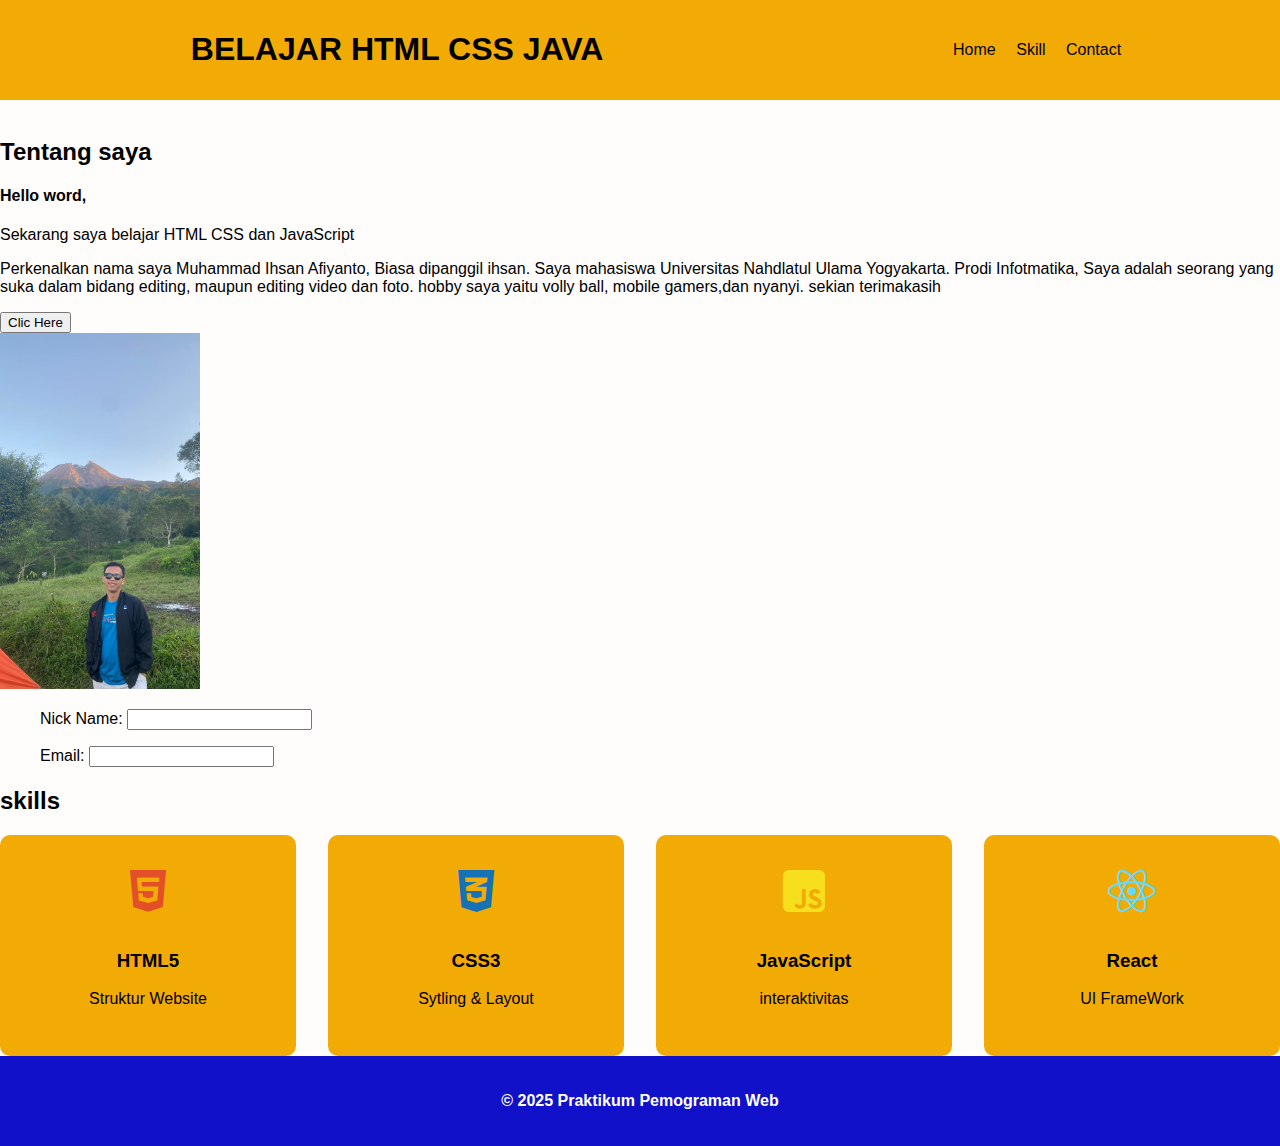
<file: index.html>
<!DOCTYPE html>
<html lang="en">
    <meta charset="UTF-8">
    <meta name="viewport" content="width=devie-width, initial-scale=1.0">
    <tittle></tittle>Portofolio ihsan</tittle>
    <link rel="stylesheet" href="style.css">
    <link
    rel="stylesheet"
    href="https://cdnjs.cloudflare.com/ajax/libs/font-awesome/6.4.0/css/all.min.css"
    />
</head>
<body>
    <header class="main-header">
    <h1>BELAJAR HTML CSS JAVA</h1>
    <nav>
    </ul>
    <il><a href="content">Home</a></il>
    <il><a href="skills">Skill</a></il>
    <il><a href="contact">Contact</a></il>
</ul>
    </nav>
</header>

<main>
    <section id="content">
        <h2>Tentang saya</h2>
        <div class="about-section">
            <div class="about-text">
                <h4>Hello word,</h4>
                <h3 id="demo"></h3>
                <p>Sekarang saya belajar HTML CSS dan JavaScript</p>
                <p>
                    Perkenalkan nama saya Muhammad Ihsan Afiyanto, Biasa dipanggil ihsan.
                    Saya mahasiswa Universitas Nahdlatul Ulama Yogyakarta.
                    Prodi Infotmatika, Saya adalah seorang yang suka dalam bidang editing,
                    maupun editing video dan foto. hobby saya yaitu volly ball,
                    mobile gamers,dan nyanyi. sekian terimakasih
                </p>
                <button onclick="ShowMesssage()">Clic Here</button>
            </div>

            <div class="about-image">
            <img src="Gambar WhatsApp 2025-10-07 pukul 20.44.13_ed3a4ae6.jpg" width="200" alt="Gambar" class="hero-img"/>
        </div>
        </div>
    </section>

    <section>
        <from>
            <ul>
                <label for="Nama">Nick Name:</label>
                <input type="text" id="Nama" name="Muhammad Ihsan">
            </ul>
            <ul>
                <label for="Nama">Email:</label>
                <input type="text">
            </ul>
        </from>
        
    </section>

    <section id="skills">
        <h2>skills</h2>
        <div class="skills">
            <div class="skill">
                <i class="fab fa-html5"></i>
                <h3>HTML5</h3>
                <p>Struktur Website</p>
            </div>
            <div class="skill">
                <i class="fab fa-css3-alt"></i>
                <h3>CSS3</h3>
                <p>Sytling & Layout</p>
            </div>
            <div class="skill">
                <i class="fab fa-js-square"></i>
                <h3>JavaScript</h3>
                <p>interaktivitas</p>
            </div>
            <div class="skill">
                <i class="fab fa-react"></i>
                <h3>React</h3>
                <p>UI FrameWork</p>
            </div>
        </div>
    </section>
</main>

<footer>
    <p>&copy; 2025 Praktikum Pemograman Web</p>
</footer>
<script src="script.js"></script>
</body>
</html>
</file>
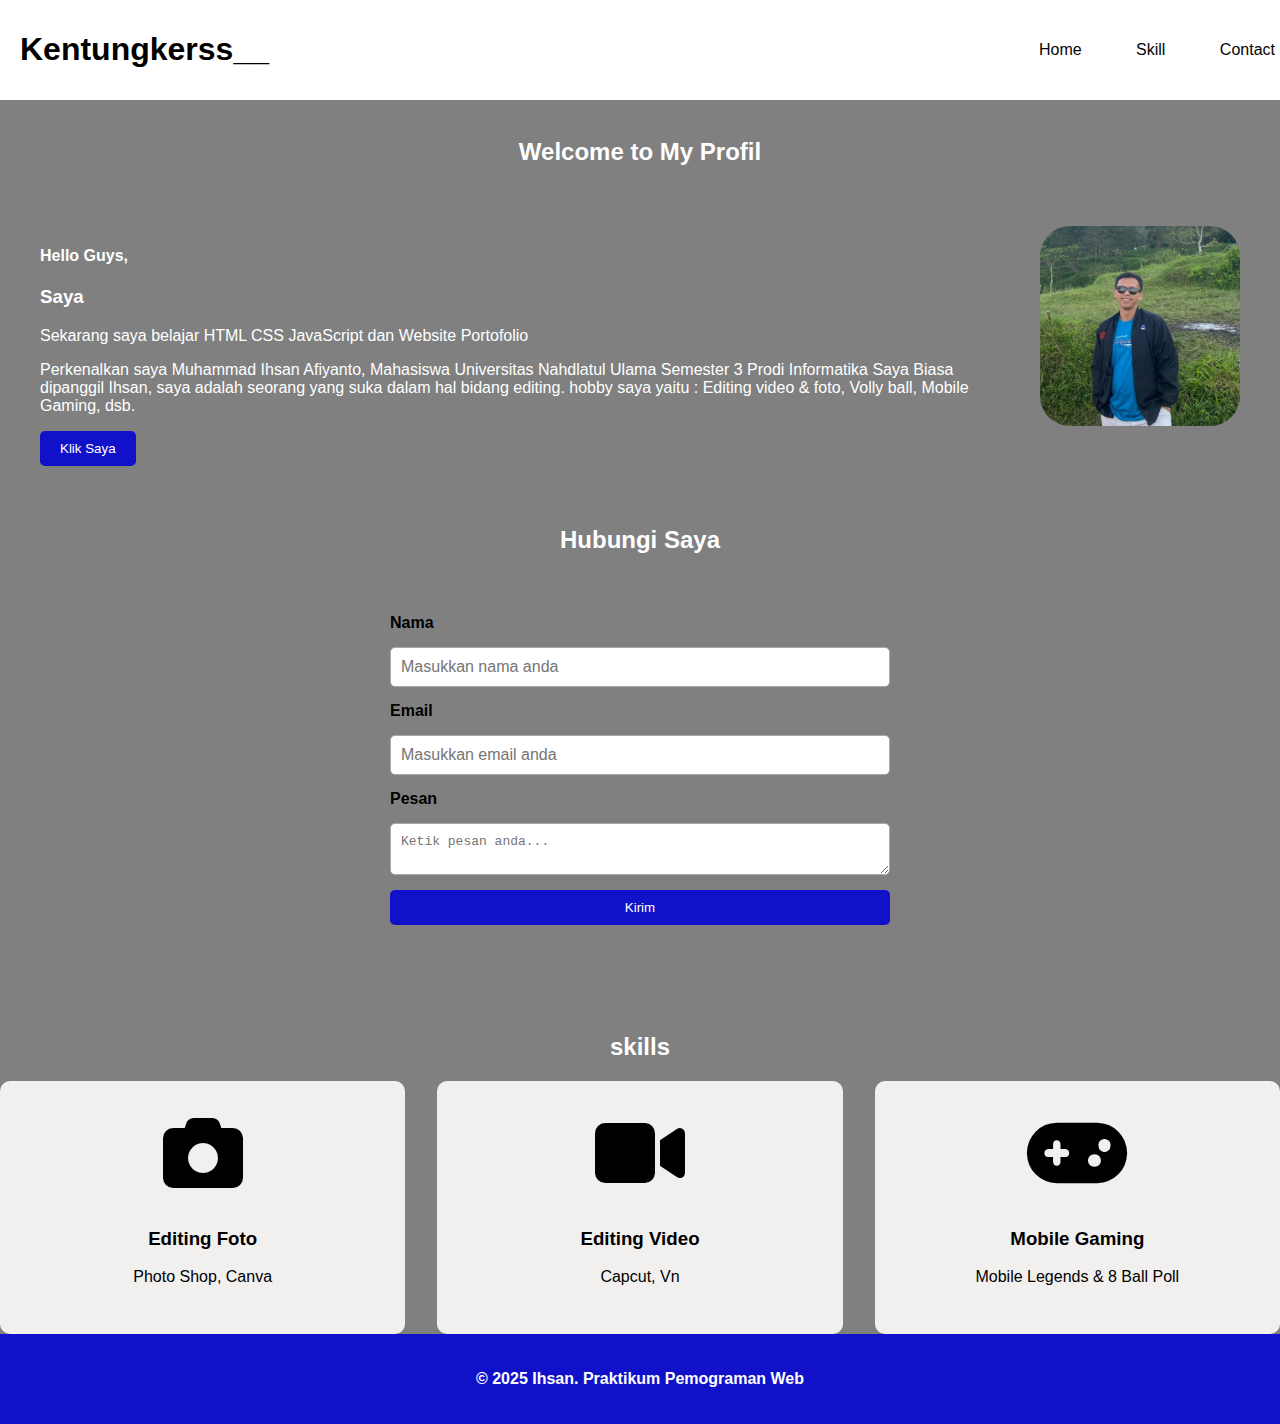
<file: portofolio ihsan/Ihsan.html>
<!DOCTYPE html>
<html lang="en">
    <meta charset="UTF-8">
    <meta name="viewport" content="width=devie-width, initial-scale=1.0">
    <tittle></tittle>Portofolio ihsan</tittle>
    <link rel="stylesheet" href="style.css">
    <link
    rel="stylesheet"
    href="https://cdnjs.cloudflare.com/ajax/libs/font-awesome/6.4.0/css/all.min.css"
    />
</head>
<body>
    <header class="main-header">
    <h1>Kentungkerss__</h1>
    <nav>
    </ul>
    <il><a href="#content">Home</a></il>
    <il><a href="#skills">Skill</a></il>
    <il><a href="#contact">Contact</a></il>
</ul>
    </nav>
</header>

<main>
    <section id="content">
        <h2>Welcome to My Profil</h2>
        <div class="about-section">
            <div class="about-text">
                <h4>Hello Guys,</h4>
                <h3 id="demo"></h3>
                <p>Sekarang saya belajar HTML CSS JavaScript dan Website Portofolio</p>
                <p>
                    Perkenalkan saya Muhammad Ihsan Afiyanto, Mahasiswa Universitas Nahdlatul Ulama Semester 3 Prodi Informatika
                    Saya Biasa dipanggil Ihsan, saya adalah seorang yang suka dalam hal bidang editing.
                    hobby saya yaitu : Editing video & foto, Volly ball, Mobile Gaming, dsb.
                </p>
                <button onclick="showMesssage()">Klik Saya</button>
            </div>

            <div class="about-image">
                <img src="Foto saya.jpg" width="300" alt="ikon-penyambutan" class="hero-img"/>
            </div>
        </div>
    </section>

   <section id="contact">
            <h2>Hubungi Saya</h2>
            <div class="contact">
            <form>
                <label for="nama">Nama</label>
                <input type="text" id="nama" name="nama" placeholder="Masukkan nama anda" required />
                <label for="email">Email</label>
                <input type="email" id="email" name="email" placeholder="Masukkan email anda" required />
                <label for="pesan">Pesan</label>
                <textarea name="pesan" id="pesan" name="pesan" placeholder="Ketik pesan anda..." required></textarea>
                <button type="submit">Kirim</button>
            </form>
            </div>
        </section>

    <section id="skills">
        <h2>skills</h2>
        <div class="skills">
            <div class="skill">
                <i class="fa-solid fa-camera"></i>
                <h3>Editing Foto</h3>
                <p>Photo Shop, Canva</p>
            </div>
            <div class="skill">
                <i class="fa-solid fa-video"></i>
                <h3>Editing Video</h3>
                <p>Capcut, Vn</p>
            </div>
            <div class="skill">
                <i class="fa-solid fa-gamepad"></i>
                <h3>Mobile Gaming</h3>
                <p>Mobile Legends & 8 Ball Poll</p>
            </div>
        </div>
    </section>
</main>

<footer>
    <p>&copy; 2025 Ihsan. Praktikum Pemograman Web</p>
</footer>
<script src="script.js"></script>
</body>
</html>
</file>
<file: style.css>
body {
    font-family: Arial, Helvetica, sans-serif;
    background-color:rgba(255, 252, 252, 0.959);
    margin: 0;
}

/* navbar */
.main-header {
    position: fixed;
    top: 0;
    width: 100%;
    display: flex;
    justify-content:space-around;
    align-items: center;
    background-color: rgb(242, 171, 4);
    color: rgb(0, 0, 0);
    padding: 10px 20px;
    z-index: 100;
}

nav ul {
    list-style: none;
    display: flex;
    gap: 15px;
    margin: 30px;
    padding: 0;
}

nav a {
    color: rgb(4, 4, 4);
    text-decoration: none;
    padding: 5px 8px;
    border-radius: 4px;
}

nav a:hover{
    background-color: rgb(0, 0, 0);
}

main {
    padding-top: 100px;
}

/* Skills */
.skills{
    display: grid;
    grid-template-columns: repeat(auto-fit,minmax(200px,1fr));
    gap: 2rem;
    margin: 3 rem 20px;
}

.skill{
    background-color: rgb(242,171,4);
    padding: 2rem 1rem;
    border-radius: 10px;
    text-align: center;
    transition: transform 0.3s;
}

.skill:hover{
transform:translateY(-5px);
}

.skill i {
    font-size: 3rem;
    margin-bottom: 1rem;
}

.fa-html5 {
color: #e34f26;
}

.fa-css3-alt {
    color: #1572b6;
}

.fa-js-square {
    color: #f7df1e;
}

.fa-react {
    color: #61dafb;
}

footer{
    padding: 20px;
    background-color: #1211ca;
    color: white;
    text-align: center;
    font-weight: bold;
}
</file>
<file: portofolio ihsan/style.css>
body {
    font-family: Verdana, Geneva, Tahoma, sans-serif;
    background-color:grey;
    margin: 0;
}
/* About Section */
.about-section {
  display: flex;
  gap: 20px;
  padding: 40px;
  color:  white
  align-items: center;
  flex-wrap: wrap;
}

.about-text {
  flex: 2;
  min-width: 250px;
  color:white
}

.about-image img{
    flex: 1;
    width: 200px;
    height: 200px;
    border-radius: 15%;
    border: 5px solid grey
    object-fit: cover;
    box-shadow: rgba(255, 255, 255, 0.2);
}

h2 {
  text-align: center;
  color: white;
}

/* navbar */
.main-header {
    position: fixed;
    top: 0;
    width: 100%;
    display: flex;
    justify-content:space-between;
    align-items: center;
    background-color: white;
    color: rgb(1, 0, 0);
    padding: 10px 20px;
    z-index: 100;
}

nav ul {
    list-style: none;
    display: flex;
    gap: 15px;
    margin: 30px;
    padding: 0;
}

/* Formulir Hubungi Saya */
.contact {
    padding: 40px 20px;
    margin: 20px;
    border-radius: 10px;
    background-origin: border-box;
}

form {
    max-width: 500px;
    margin: 0 auto;
    margin-bottom: 10px;
    display: flex;
    flex-direction: column;
    gap: 15px;
}

label {
    font-weight: bold;
}

input, textarea {
    padding: 10px;
    border: 1px solid #aaa;
    border-radius: 5px;
    font-size: 1em;
}

/* Button */
button {
  background-color: #1211ca;
  color: white;
  padding: 10px 20px;
  border: none;
  border-radius: 5px;
  cursor: pointer;
}

button:hover {
  background-color: #3938d2;
}

nav a {
    color: rgb(4, 4, 4);
    text-decoration: none;
    padding: 0px 25px;
    border-radius: 4px;
}

nav a:hover{
    background-color: white;
}

main {
    padding-top: 100px;
}

/* Skills */
.skills{
    display: grid;
    grid-template-columns: repeat(auto-fit,minmax(200px,1fr));
    gap: 2rem;
    margin: 3 rem 20px;
}

.skill{
    background-color: rgba(252, 251, 249, 0.913);
    padding: 2rem 5rem;
    border-radius: 10px;
    text-align: center;
    transition: transform 0.3s;
}

.skill:hover{
transform:translateY(-5px);
}

.skill i {
    font-size: 5rem;
    margin-bottom: 1rem;
}
.fa-camera {
    color: black;
}
.fa-video {
    color: black;
}
.fa-gamepad {
    color: black;
}

footer{
    padding: 20px;
    background-color: #1211ca;
    color: white;
    text-align: center;
    font-weight: bold;
}
</file>
